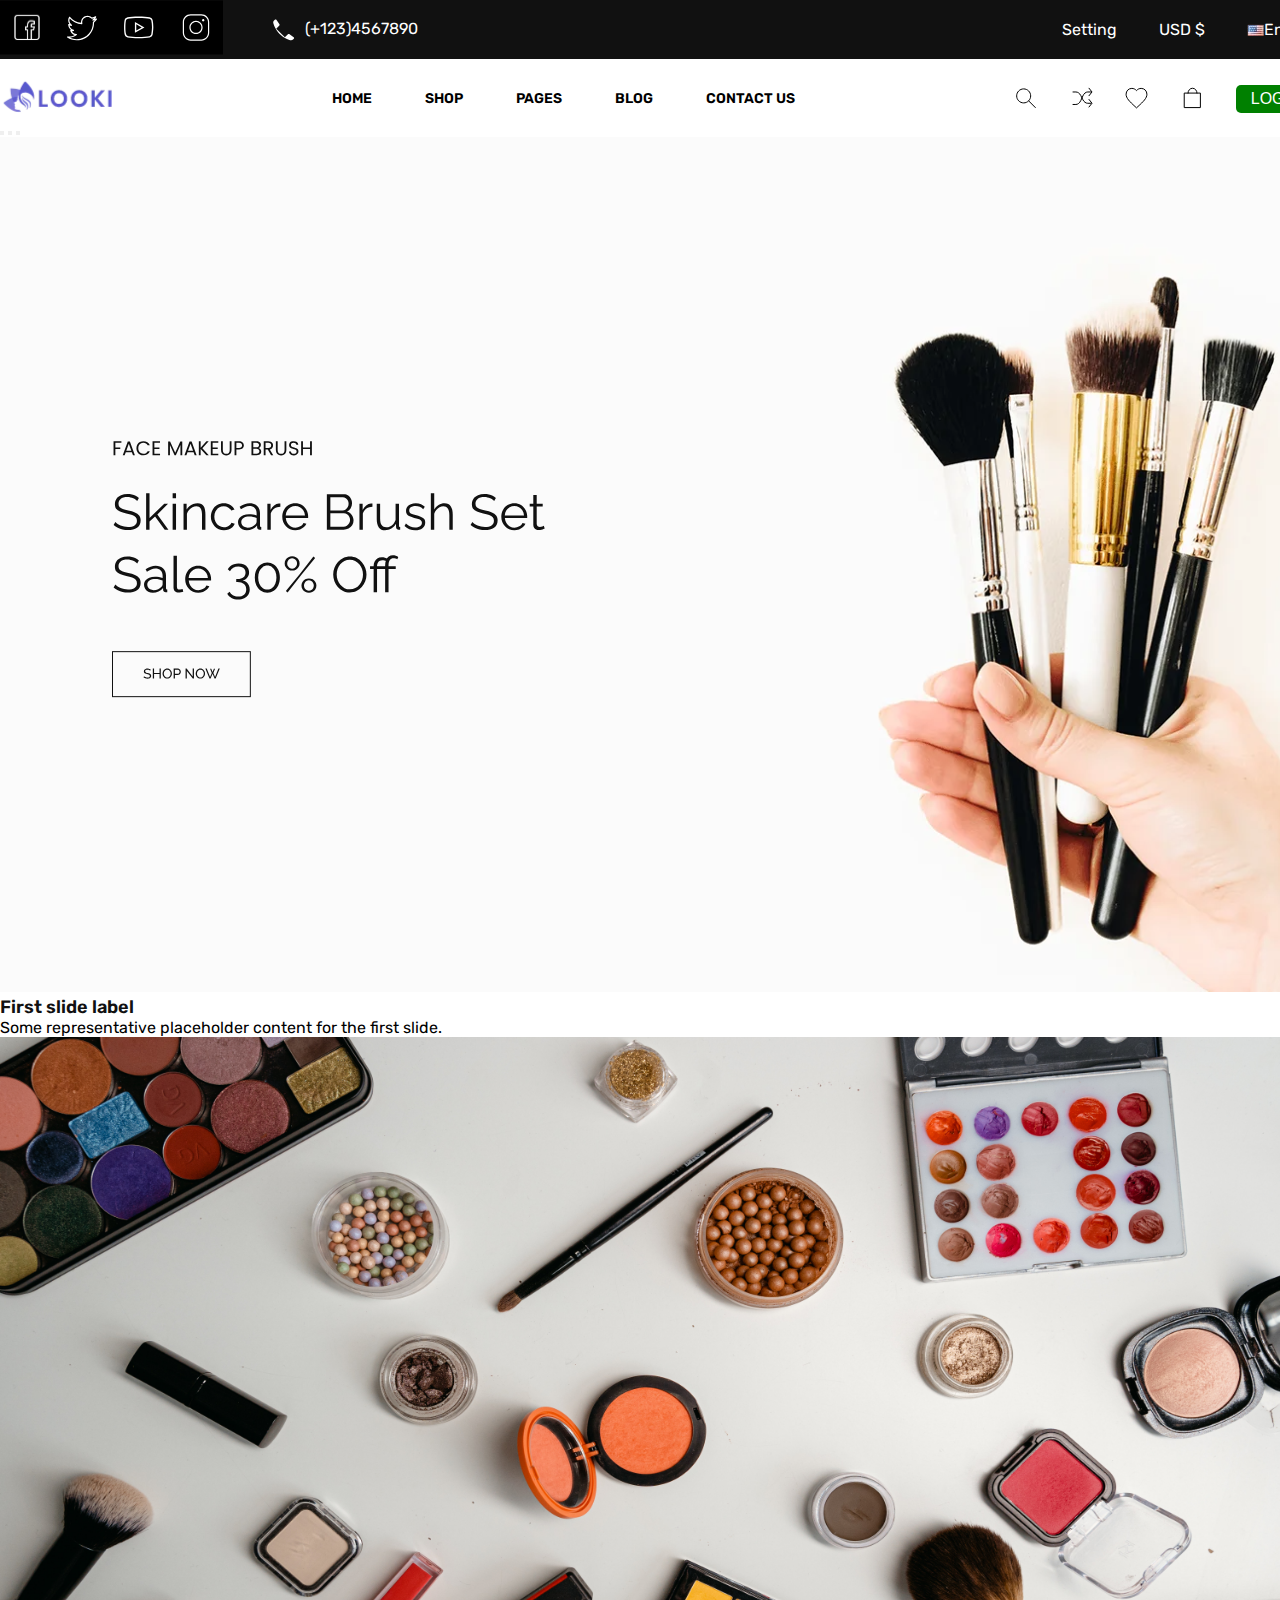
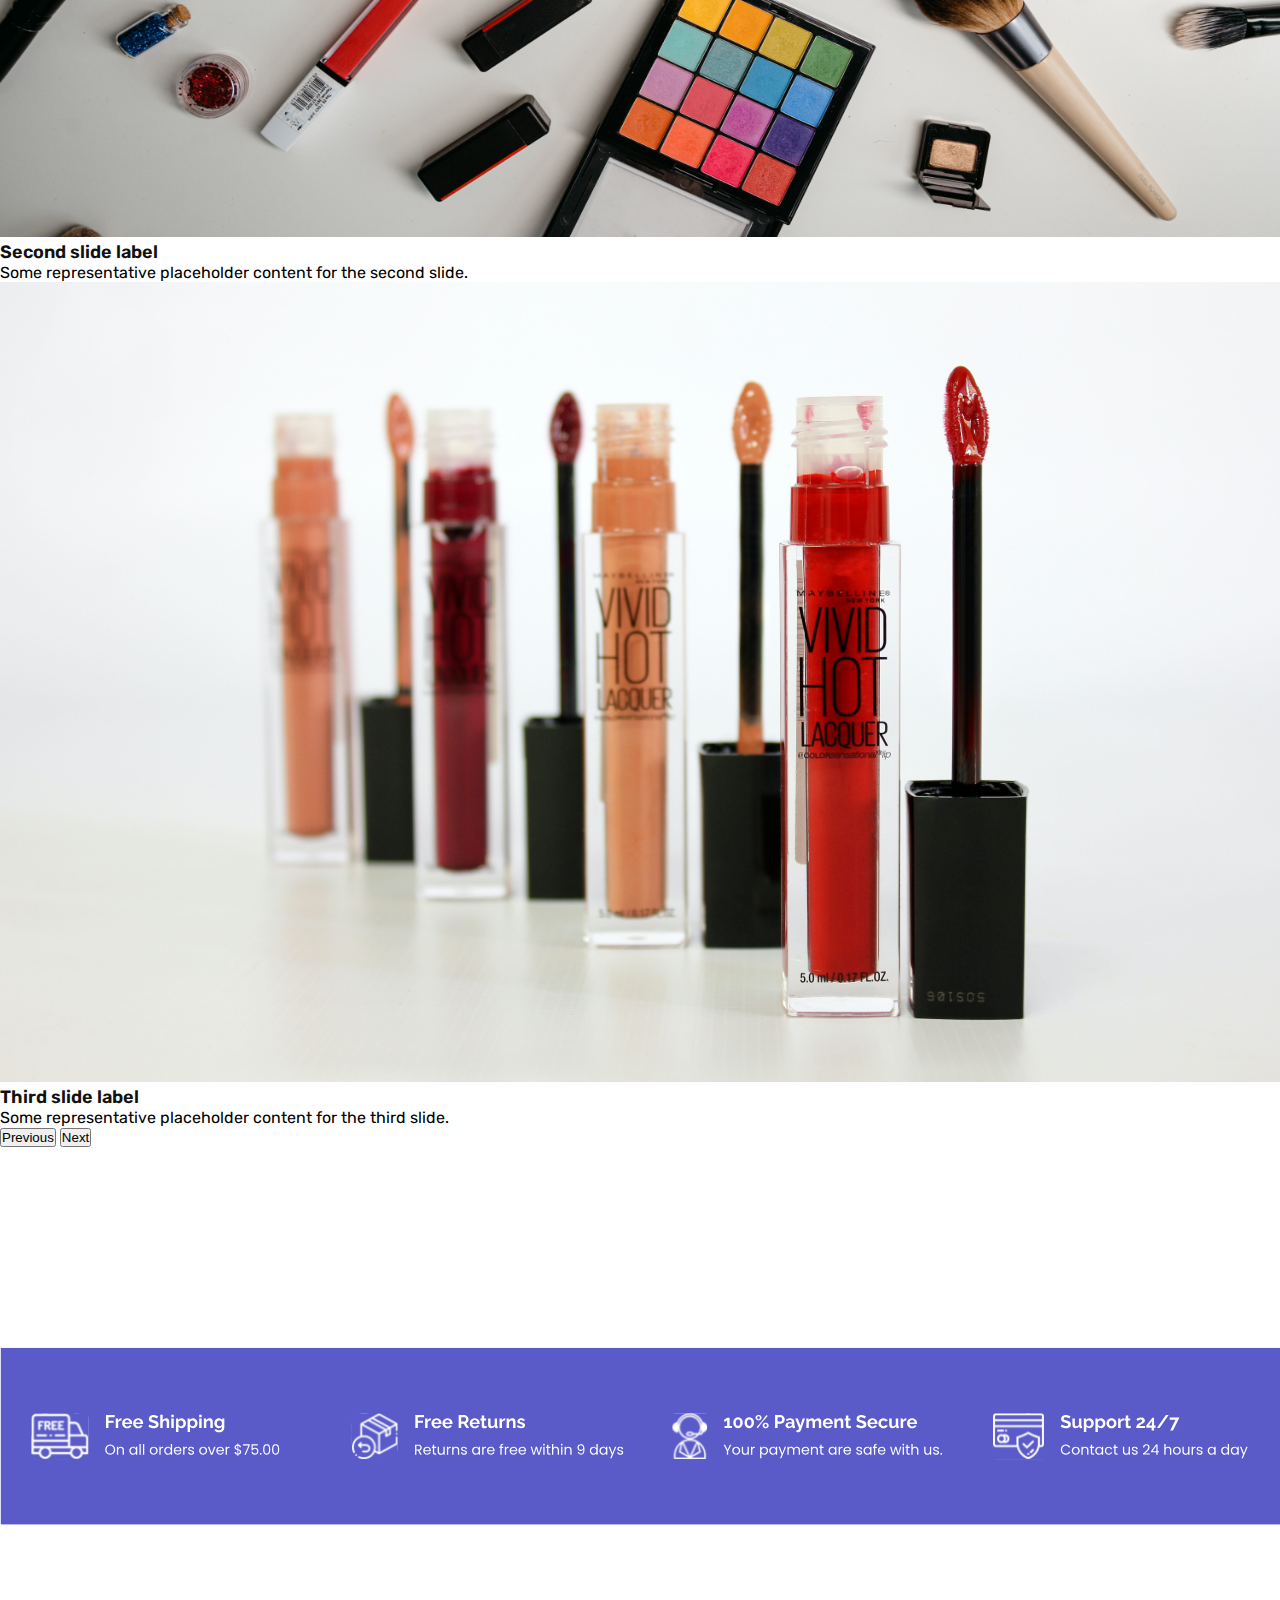
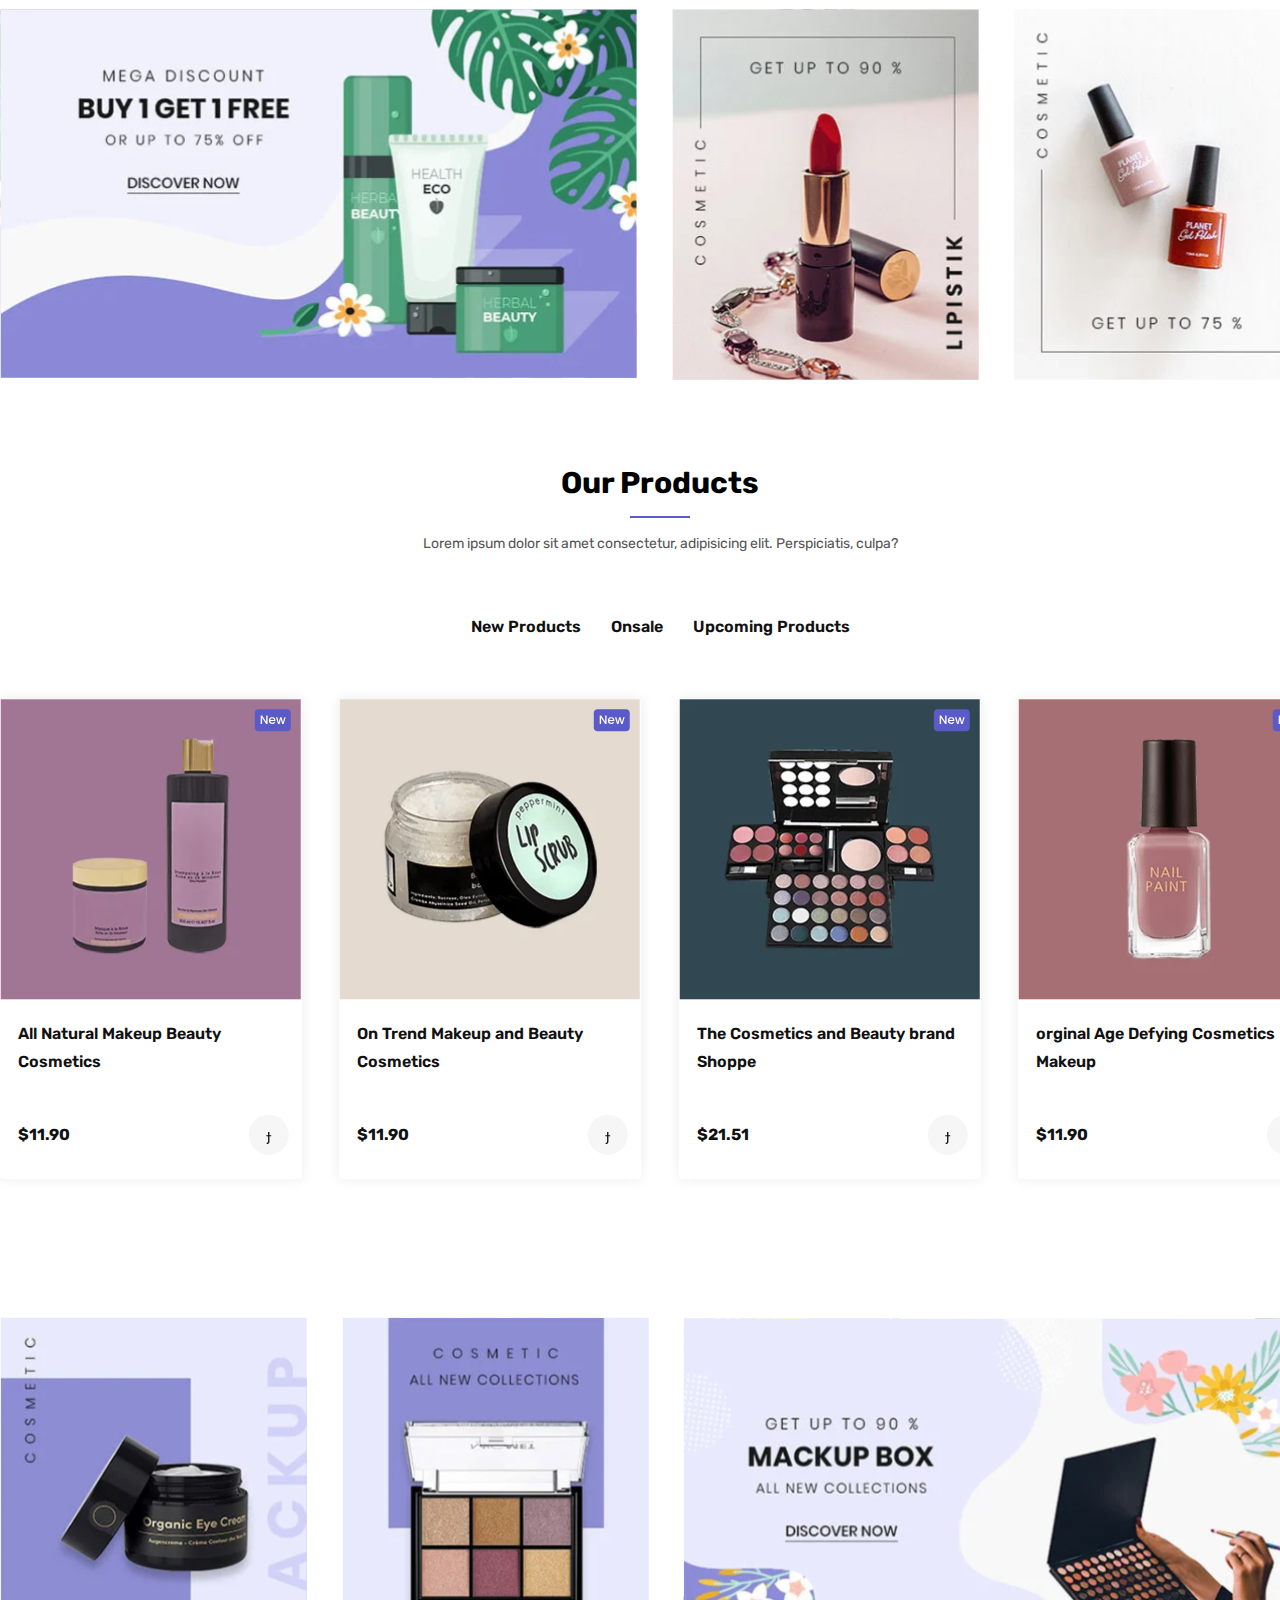
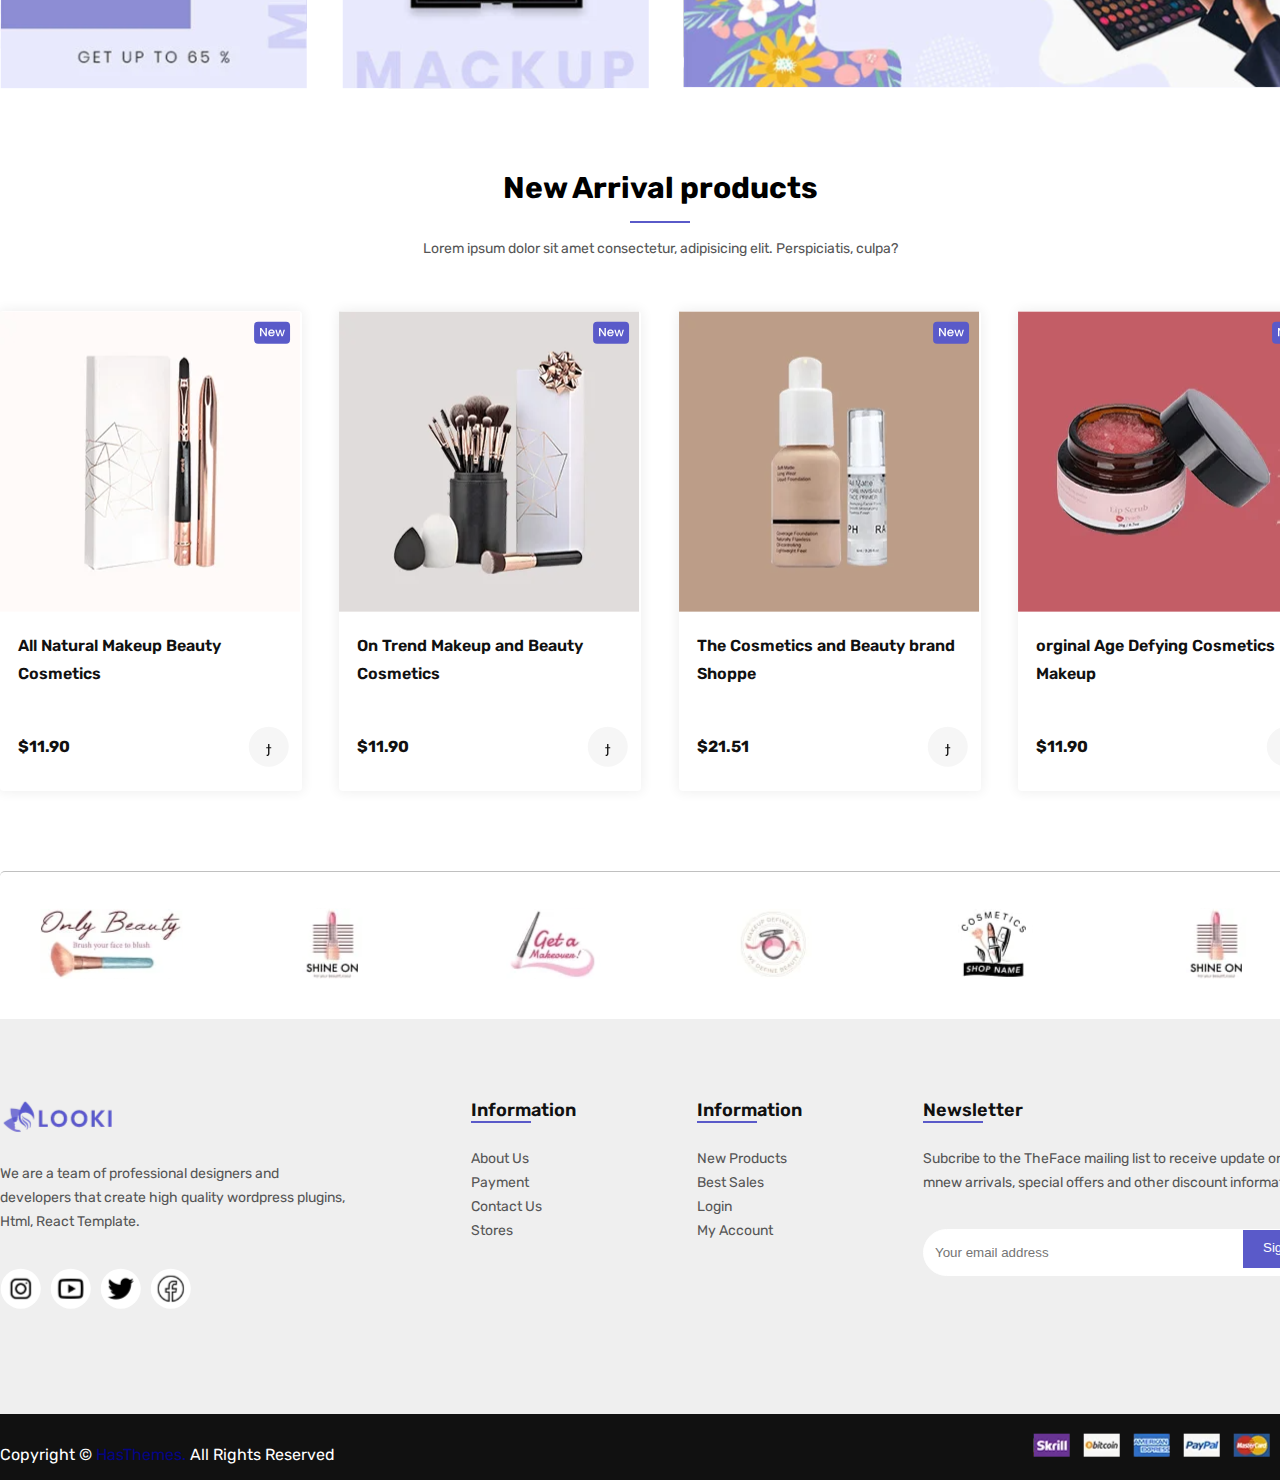
<file: index.html>
<!DOCTYPE html>
<html lang="en">
<head>
    <meta charset="UTF-8">
    <meta http-equiv="X-UA-Compatible" content="IE=edge">
    <meta name="viewport" content="width=device-width, initial-scale=1.0">
    <title>Document</title>
    <link href="https://cdn.jsdelivr.net/npm/bootstrap@5.3.0-alpha3/dist/css/bootstrap.min.css" rel="stylesheet" integrity="sha384-KK94CHFLLe+nY2dmCWGMq91rCGa5gtU4mk92HdvYe+M/SXH301p5ILy+dN9+nJOZ" crossorigin="anonymous">
    <link rel="stylesheet" href="./css/main.css">
</head>
<body>
    <header>
        <div class="forMedia">
            <div class="container">
                <div class="forBlackFlex">
                    <div class="forFlex_itemsTell">
                        <div>
                            <img src="./img/social_items.svg" alt="photo">
                        </div>
    
                        <div class="forNavPhone">
                            <img src="./img/phoneItems.svg" alt="photo">
                            <a href="tel:(+123)4567890">(+123)4567890</a>
                        </div>
                    </div>

                    <div>
                        <ul class="firstNavUl">
                            <li>Setting</li>
                            <li>USD $</li>
                            <li class="forFlexli"><img src="./img/america.svg" alt="photo">English</li>
                        </ul>
                    </div>
                </div>
            </div>
        </div>

        <nav>
            <div class="container">
                <div class="forNavFlex">
                    <div>
                        <img src="./img/mainlogo.svg" alt="photo">
                    </div>

                    <div>
                        <ul class="navClass">
                            <li class="navLi">Home</li>
                            <li class="navLi">Shop</li>
                            <li class="navLi">Pages</li>
                            <li class="navLi">Blog</li>
                            <li class="navLi">contact Us</li>
                        </ul>
                    </div>

                    <div class="forNavItemsFlex">
                       
                        <img src="./img/lupa.svg" alt="photo">
                        <img src="./img/shuffle.svg" alt="photo">
                        <img src="./img/like.svg" alt="photo">
                        <img src="./img/korzinka.svg" alt="photo">
                        <button  class="logInButton">Log In</button>
                    </div>
                </div>
            </div>
        </nav>

        <div class="hero">
            <!-- <img class="firstHeroImg" src="./img/firstHero.svg" alt="photo"> -->
            <div id="carouselExampleDark" class="carousel carousel-dark slide">
                <div class="carousel-indicators">
                  <button type="button" data-bs-target="#carouselExampleDark" data-bs-slide-to="0" class="active" aria-current="true" aria-label="Slide 1"></button>
                  <button type="button" data-bs-target="#carouselExampleDark" data-bs-slide-to="1" aria-label="Slide 2"></button>
                  <button type="button" data-bs-target="#carouselExampleDark" data-bs-slide-to="2" aria-label="Slide 3"></button>
                </div>
                <div class="carousel-inner">
                  <div class="carousel-item active" data-bs-interval="10000">
                    <img src="./img/firstHero.svg" class="d-block w-100" alt="...">
                    <div class="carousel-caption d-none d-md-block">
                      <h5>First slide label</h5>
                      <p>Some representative placeholder content for the first slide.</p>
                    </div>
                  </div>
                  <div class="carousel-item" data-bs-interval="2000">
                    <img src="./img/pexels-mart-production-7290089.jpg" class="d-block w-100 firstHeroImg" alt="...">
                    <div class="carousel-caption d-none d-md-block">
                      <h5>Second slide label</h5>
                      <p>Some representative placeholder content for the second slide.</p>
                    </div>
                  </div>
                  <div class="carousel-item">
                    <img src="./img/pexels-yon-sulbaran-8145764.jpg" class="d-block w-100 firstHeroImg" alt="...">
                    <div class="carousel-caption d-none d-md-block">
                      <h5>Third slide label</h5>
                      <p>Some representative placeholder content for the third slide.</p>
                    </div>
                  </div>
                </div>
                <button class="carousel-control-prev" type="button" data-bs-target="#carouselExampleDark" data-bs-slide="prev">
                  <span class="carousel-control-prev-icon" aria-hidden="true"></span>
                  <span class="visually-hidden">Previous</span>
                </button>
                <button class="carousel-control-next" type="button" data-bs-target="#carouselExampleDark" data-bs-slide="next">
                  <span class="carousel-control-next-icon" aria-hidden="true"></span>
                  <span class="visually-hidden">Next</span>
                </button>
              </div>
        </div>

        <!-- <div class="forCirckles">
            <div class="cicrle"></div>
            <div class="cicrle"></div>
            <div class="cicrle"></div>
        </div> -->
        
        <!-- <div class="rightStr">
            <img  src="./img/rightStr.svg" alt="photo">
        </div>

        <div class="leftStr">
            <img src="./img/leftStr.svg" alt="photo">
        </div> -->
    </header>

    <main>
        <section>
            <div class="container">
                <div>
                    <div>
                        <img class="skills" src="./img/skills.svg" alt="photo">
                    </div>

                    <div class="forAdverting">
                        <div>
                            <img src="./img/first_advertising.svg" alt="">
                        </div>
                        
                        <div>
                            <img src="./img/second_advertisin.svg" alt="photo">
                        </div>

                        <div>
                            <img src="./img/third.svg" alt="photo">
                        </div>
                    </div>
                </div>
            </div>
        </section>

        <section>
            <div class="container">
                <div>
                    <h2 class="first_h2">Our Products</h2>

                    <div class="first_line"></div>

                    <p class="first_p">Lorem ipsum dolor sit amet consectetur, adipisicing elit. Perspiciatis, culpa?</p>
                </div>

                <div>
                    <div class="for_select">
                        <h4 class="first_h4">new products</h4>
                        <h4 class="first_h4">onsale</h4>
                        <h4 class="first_h4">upcoming products</h4>
                    </div>
                </div>


                <div class="forSelectCards">
                    <div class="cards">
                        <img src="./img/firstNewCardImg.svg" alt="photo">
                        <h4 class="selectName">All Natural Makeup Beauty</h4>
                        <p class="selectType">Cosmetics</p>
                        <div class="price">
                            <p class="price_text">$11.90</p>
                            <img src="./img/f.svg" alt="photo">
                        </div>
                    </div>

                    <div class="cards">
                        <img src="./img/secondNewCardimg.svg" alt="photo">
                        <h4 class="selectName">On Trend Makeup and Beauty</h4>
                        <p class="selectType">Cosmetics</p>
                        <div class="price">
                            <p class="price_text">$11.90</p>
                            <img src="./img/f.svg" alt="photo">
                        </div>
                    </div>

                    <div class="cards">
                        <img src="./img/thirdNewCardImg.svg" alt="photo">
                        <h4 class="selectName">The Cosmetics and Beauty brand</h4>
                        <p class="selectType">Shoppe</p>
                        <div class="price">
                            <p class="price_text">$21.51</p>
                            <img src="./img/f.svg" alt="photo">
                        </div>
                    </div>

                    <div class="cards">
                        <img src="./img/fourthNewCardImg.svg" alt="photo">
                        <h4 class="selectName">orginal Age Defying Cosmetics</h4>
                        <p class="selectType">Makeup</p>
                        <div class="price">
                            <p class="price_text">$11.90</p>
                            <img src="./img/f.svg" alt="photo">
                        </div>
                    </div>
                </div>

                <div class="pagination_div">
                    <nav aria-label="Page navigation example">
                        <ul class="pagination justify-content-center">
                          <li class="page-item disabled">
                            <a class="page-link">Previous</a>
                          </li>
                          <!-- <li class="page-item"><a class="page-link" href="">1</a></li>
                          <li class="page-item"><a class="page-link" href="">2</a></li>
                          <li class="page-item"><a class="page-link" href="">3</a></li> -->
                          <li class="page-item">
                            <a class="page-link" href="#">Next</a>
                          </li>
                        </ul>
                      </nav>
                </div>


                <div class="discountPictures">
                    <img src="./img/firstDiscountImg.svg" alt="photo">
                    <img src="./img/secondDiscound.svg" alt="photo">
                    <img src="./img/thirdDiscound.svg" alt="photo">
                </div>
            </div>
        </section>

        <section>
            <div class="container">
                <div>
                    <div>
                        <h2 class="first_h2">New Arrival products</h2>

                    <div class="first_line"></div>

                    <p class="first_p">Lorem ipsum dolor sit amet consectetur, adipisicing elit. Perspiciatis, culpa?</p>
                    </div>


                    <div class="secondForCards">
                        <div class="cards">
                            <img src="./img/fifth.svg" alt="photo">
                            <h4 class="selectName">All Natural Makeup Beauty</h4>
                            <p class="selectType">Cosmetics</p>
                            <div class="price">
                                <p class="price_text">$11.90</p>
                                <img src="./img/f.svg" alt="photo">
                            </div>
                        </div>

                        <div class="cards">
                            <img src="./img/sixthimg.svg" alt="photo">
                            <h4 class="selectName">On Trend Makeup and Beauty</h4>
                            <p class="selectType">Cosmetics</p>
                            <div class="price">
                                <p class="price_text">$11.90</p>
                                <img src="./img/f.svg" alt="photo">
                            </div>
                        </div>

                        <div class="cards">
                            <img src="./img/seventhimg.svg" alt="photo">
                            <h4 class="selectName">The Cosmetics and Beauty brand</h4>
                            <p class="selectType">Shoppe</p>
                            <div class="price">
                                <p class="price_text">$21.51</p>
                                <img src="./img/f.svg" alt="photo">
                            </div>
                        </div>

                        <div class="cards">
                            <img src="./img/eigth.svg" alt="photo">
                            <h4 class="selectName">orginal Age Defying Cosmetics</h4>
                            <p class="selectType">Makeup</p>
                            <div class="price">
                                <p class="price_text">$11.90</p>
                                <img src="./img/f.svg" alt="photo">
                            </div>
                        </div>

                    </div>
                </div>
            </div>
        </section>

        <section>
            <div class="container">
                <div class="for_founder_svg">
                    <img class="foundersvg" src="./img/founder_company.svg" alt="photo">
                </div>
            </div>
        </section>
    </main>


    <footer>
        <div class="container">
            <div class="footer_bigFlex">
                <div class="for_footerICons">
                    <div>
                        <img src="./img/mainlogo.svg" alt="photo">
                    </div>

                    <p class="footer_p">
                        We are a team of professional designers and developers that create high quality wordpress plugins, Html, React Template.
                    </p>


                    <div>
                        <img src="./img/footerItems.svg" alt="photo">
                    </div>
                </div>

                <div>
                    <h5>Information</h5>
                    <div class="second_line"></div>

                    <ul class="footer_ul">
                        <li>About us</li>
                        <li>payment</li>
                        <li>Contact us</li>
                        <li>Stores</li>
                    </ul>
                </div>


                <div>
                    <h5>Information</h5>
                    <div class="second_line"></div>

                    <ul class="footer_ul">
                        <li>New products</li>
                        <li>Best sales</li>
                        <li>Login</li>
                        <li>My account</li>
                    </ul>
                </div>


                <div class="footer_right_div">
                    <h5>Newsletter</h5>
                    <div class="second_line"></div>
                    <p class="footer_p">Subcribe to the TheFace mailing list to receive update on mnew arrivals, special offers and other discount information.</p>

                    <form action="email">
                        <input class="footer_input" type="email" placeholder="Your email address">
                    </form>

                    <button class="footer_button">Sign up</button>
                </div>
            </div>


        </div>
    </footer>

    <div class="after_footer">
        <div class="container">
            <div class="for_after_footer" >
                <div class="after_footer_p">
                    <p class="before_footer_p">Copyright ©<span class="first_span"> HasThemes.</span>  All Rights Reserved</p>
                </div>

                <div>
                    <img src="./img/cards.svg" alt="photo">
                </div>
            </div>
        </div>
    </div>

    <script src="https://cdn.jsdelivr.net/npm/bootstrap@5.3.0-alpha3/dist/js/bootstrap.bundle.min.js" integrity="sha384-ENjdO4Dr2bkBIFxQpeoTz1HIcje39Wm4jDKdf19U8gI4ddQ3GYNS7NTKfAdVQSZe" crossorigin="anonymous"></script>
    <script src="./js/main.js"></script>
</body>
</html>
</file>
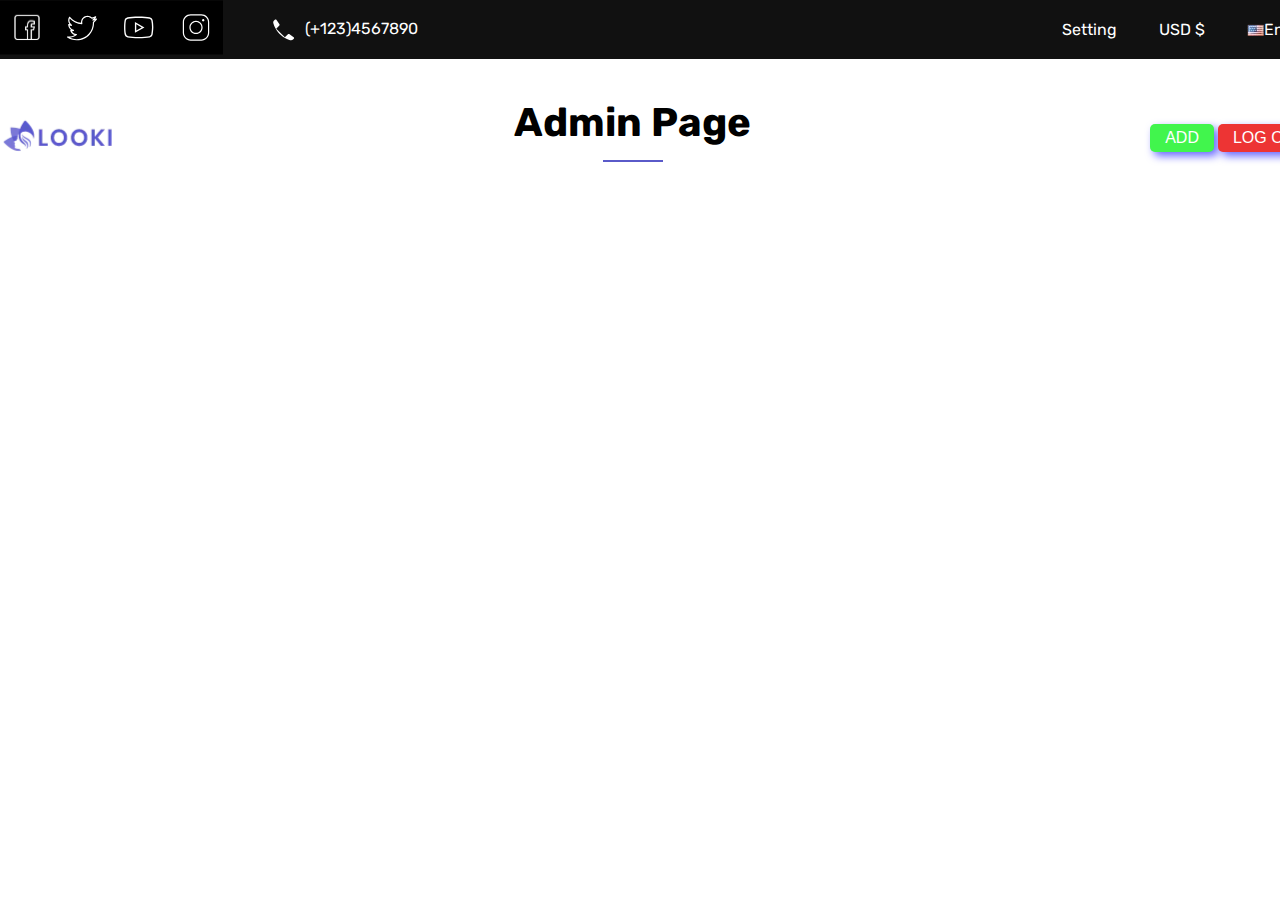
<file: admin.html>
<!DOCTYPE html>
<html lang="en">
<head>
    <meta charset="UTF-8">
    <meta http-equiv="X-UA-Compatible" content="IE=edge">
    <meta name="viewport" content="width=device-width, initial-scale=1.0">
    <title>Document</title>
    <link href="https://cdn.jsdelivr.net/npm/bootstrap@5.3.0-alpha3/dist/css/bootstrap.min.css" rel="stylesheet" integrity="sha384-KK94CHFLLe+nY2dmCWGMq91rCGa5gtU4mk92HdvYe+M/SXH301p5ILy+dN9+nJOZ" crossorigin="anonymous">
    <link rel="stylesheet" href="./css/main.css">
    <link rel="stylesheet" href="./css/admin.css">
</head>
<body>
    <header>
        <div class="forMedia">
            <div class="container">
                <div class="forBlackFlex">
                    <div class="forFlex_itemsTell">
                        <div>
                            <img src="./img/social_items.svg" alt="photo">
                        </div>
    
                        <div class="forNavPhone">
                            <img src="./img/phoneItems.svg" alt="photo">
                            <a href="tel:(+123)4567890">(+123)4567890</a>
                        </div>
                    </div>

                    <div>
                        <ul class="firstNavUl">
                            <li>Setting</li>
                            <li>USD $</li>
                            <li class="forFlexli"><img src="./img/america.svg" alt="photo">English</li>
                        </ul>
                    </div>
                </div>
            </div>

        </div>
        <nav>
            <div class="container">
                <div class="header_nav">
                    <div>
                        <img src="./img/mainlogo.svg" alt="photo">
                    </div>

                    <div>
                        <h1>
                            Admin Page
                        </h1>

                        <div class="first_line"></div>
                    </div>


                    <div>
                        <button class="addButton">Add</button>
                        <button  class="logOutButton">Log Out</button>
                    </div>
                </div>
            </div>
        </nav>
    </header>

    


    <main>
        <section>
            <div class="container">
                <div class="forAdminCards">
                    <div class="AdminCard">
                        <div class="forRelative">
                            <img class="test_img" src="./svg/test.svg" alt="photo">
                            <p class="brandText">New</p>
                         </div>
                
                         <h4 class="selectName">The Cosmetics and Beauty brand</h4>
                            <p class="selectType">Shoppe</p>
                            <div class="price">
                                <p class="price_text">$21.51</p>
                                <img src="./img/f.svg" alt="photo">
                                <button class="delete_button">Delete</button>
                            </div>

                            
                    </div>


                    
                </div>
            </div>
        </section>

        <div class="Formodal">
            <div class="modal_card">
                <div>
                    <img class="closeimg" src="svg/close.svg" alt="photo">
                </div>
                
                <form action="add">
                    <input id="imgUrl" type="url" placeholder="Add Photo">
                    <input id="brand" type="text" placeholder="Brand">
                    <input id="name" type="text" placeholder="Name">
                    <input id="type" type="text" placeholder="Type">
                    <input id="price" type="text" placeholder="Price">
                </form>

                <button class="saveButton">Save</button>
            </div>
        </div>

        
    </main>



    <script src="https://cdn.jsdelivr.net/npm/bootstrap@5.3.0-alpha3/dist/js/bootstrap.bundle.min.js" integrity="sha384-ENjdO4Dr2bkBIFxQpeoTz1HIcje39Wm4jDKdf19U8gI4ddQ3GYNS7NTKfAdVQSZe" crossorigin="anonymous"></script>
    <script src="./js/admin.js"></script>
</body>
</html>
</file>
<file: css/main.css>
@import url("https://fonts.googleapis.com/css2?family=Poppins&family=Rubik&display=swap");

* {
  box-sizing: border-box;
  margin: 0;
  padding: 0;
}

body {
  font-family: "Poppins", sans-serif;
  font-family: "Rubik", sans-serif;
}

.container {
  width: 1320px;
  margin: 0 auto;
}

a {
  color: white;
  border-bottom: none;
  text-decoration: none;
}

/* ===================================start_header============================================================= */

.forMedia {
  background-color: #111111;
}

.logInButton{
  background-color: green;
  color: white;
  font-size: 16px;
  border: none;
  padding: 5px 15px;
  border-radius: 5px;
  text-transform: uppercase;
}

.forFlexli{
  display: flex;
  align-items: center;
}

.forNavPhone {
  display: flex;
  text-align: center;
  gap: 10px;
}

.forFlex_itemsTell {
  display: flex;
  align-items: center;
  gap: 50px;
}

.firstNavUl {
  list-style: none;
  color: white;
  display: flex;
  gap: 42px;
  align-items: center;
}

.forBlackFlex {
  display: flex;
  align-items: center;
  justify-content: space-between;
}

.navClass {
  list-style: none;
  text-transform: uppercase;
  font-weight: 600;
  font-size: 14px;
  line-height: 30px;
  display: flex;
  align-items: center;
  gap: 53px;
  height: 20px;
  
}

.forNavItemsFlex {
  display: flex;
  align-items: center;
  gap: 30px;
}

.forNavFlex {
  display: flex;
  align-items: center;
  justify-content: space-between;
  padding-top: 20px;
}

.navLi {
  transition: color 0.2s ease-in-out;
}

.navLi:hover {
  color: #5a5ac9;
}

.firstHeroImg {
  width: 100%;
  height: 800px;
}

.carousel-control-prev {
  left: -35px;
  top: -25px;
}

.cicrle {
  width: 14px;
  height: 14px;
  border-radius: 50%;
  background-color: #111111;
}

.forCirckles {
  display: flex;
  gap: 5px;
  position: absolute;
  bottom: 0%;
  transform: translateY(180px);
  left: 50%;
}

.rightStr {
  position: absolute;
  left: 94%;
  bottom: 20%;
}

.leftStr {
  position: absolute;
  right: 94%;
  bottom: 20%;
}

/* ======================================start_main============================================================ */

.skills {
  width: 100%;
  padding-top: 200px;
}

.forAdverting {
  display: flex;
  justify-content: space-between;
  padding-top: 80px;
}

.first_h2 {
  font-weight: 700;
  font-size: 30px;
  line-height: 38px;
  text-align: center;
  padding-top: 80px;
}

.first_p {
  color: #565656;
  font-weight: 400;
  font-size: 14px;
  line-height: 24px;
  text-align: center;
}

.first_line {
  width: 60px;
  height: 2px;
  background: #5a5ac9;
  margin: 14px auto;
}

.for_select {
  display: flex;
  justify-content: center;
  gap: 30px;
  padding-top: 57px;
  padding-bottom: 58px;
}

.first_h4 {
  font-weight: 600;
  font-size: 16px;
  line-height: 28px;
  align-items: center;
  text-transform: capitalize;
  color: #111111;
  text-align: center;
  transition: color 0.2s ease-in-out;

  /* display: inline-block; */
}

.first_h4:hover {
  color: #5a5ac9;
  border-bottom: 1px solid #5a5ac9;
}

.selectName {
  padding-left: 18px;
  padding-top: 18px;
  font-weight: 600;
  font-size: 16px;
  line-height: 24px;
  color: #111111;
}

.selectType {
  padding-left: 18px;
  padding-top: 4px;
  font-weight: 600;
  font-size: 16px;
  line-height: 24px;
  color: #111111;
}

.price {
  padding-top: 40px;
  padding-left: 18px;
  display: flex;
  gap: 178px;
  align-items: center;
  padding-bottom: 24px;
}

.price_text {
  font-weight: 700;
  font-size: 16px;
  line-height: 28px;
  color: #111111;
}

.cards {
  background: #ffffff;
  box-shadow: 0px 0px 11.83px 1.17px rgba(0, 0, 0, 0.06);
  border-radius: 4px;
  width: 302px;
}

.forSelectCards {
  display: flex;
  justify-content: space-between;
  align-items: center;
  padding-bottom: 20px;
}

.discountPictures {
  display: flex;
  justify-content: space-between;
  align-items: center;
}

.secondForCards {
  display: flex;
  justify-content: space-between;
  align-items: center;
  padding-bottom: 80px;
  padding-top: 50px;
}

.foundersvg {
  padding: 36px 0px;
}

.for_founder_svg {
  border-top: 1px solid silver;
  border-radius: 5px;
}

/* ===================================start_footer======================================================== */

.for_footerICons {
  width: 350px;
}

.footer_p {
  font-weight: 400;
  font-size: 14px;
  line-height: 24px;
  display: flex;
  color: #565656;
  padding-top: 24.4px;
  padding-bottom: 34px;
}

.second_line {
  width: 60px;
  height: 2px;
  background: #5a5ac9;
}

h5 {
  font-weight: 600;
  font-size: 18px;
  line-height: 22px;
  color: #111111;
}

.footer_ul {
  list-style: none;
  padding: 0;
  text-transform: capitalize;
  font-weight: 400;
  font-size: 14px;
  line-height: 24px;
  color: #565656;
  padding-top: 24px;
}

.footer_right_div {
  width: 397px;
}

.footer_input {
  width: 415.99px;
  height: 47px;
  padding-left: 11px;
  background: #ffffff;
  border: 1px solid #ffffff;
  border-radius: 30px;
}


footer{
  background-color: #EFEFEF;
}


.footer_button{
  background-color: #5A5AC9;
  color: white;
  padding-top: 10px;
  padding-left: 20px;
  padding-bottom: 13px;
  padding-right: 20px;
  transform: translate(320px,-46px);
  border-top-right-radius:30px ;
  border-bottom-right-radius:30px ;
  border: none;
 

}

.footer_bigFlex{
  display: flex;
  justify-content: space-between;
  /* align-items: center; */
  padding-top: 80px;
  padding-bottom: 100px;
}

.first_span{
  color: rgb(4, 4, 131);
}

.before_footer_p{
  color: white;
}

.after_footer{
  background-color: #111111;
}

.for_after_footer{
  display: flex;
  align-items: center;
  justify-content: space-between;
  padding-top: 16px;
  padding-bottom: 16px;
}

.after_footer_p{
  display: flex;
  align-items: center;
  padding-top: 15px;
}

/* ====================================pagination============================================================ */

.pagination_div{
  padding-bottom: 80px;
}


.test_img {
  width: 300px;
  height: 300px;
}

.forAdminCards {
  display: flex;
  gap: 30px;
  flex-wrap: wrap;
  justify-content: center;
  
}


.forRelative {
  position: relative;
}



.brandText {
  background: #5a5ac9;
  border-radius: 4px;
  position: absolute;
  color: white;
  padding: 5.4px 5px;
  transform: translate(254px, -294px);
}


.AdminCard {
  background: #ffffff;
  box-shadow: 0px 0px 11.83px 1.17px rgba(0, 0, 0, 0.06);
  border-radius: 4px;
  width: 302px;
}
</file>
<file: css/admin.css>
.logOutButton {
  background-color: rgb(237, 52, 52);
  color: white;
  font-size: 16px;
  border: none;
  padding: 5px 15px;
  border-radius: 5px;
  text-transform: uppercase;
  box-shadow: 4px 4px 8px rgba(0, 0, 255, 0.6);
  transition: box-shadow 0.3s ease-in-out;
}

.logOutButton:hover {
  box-shadow: 4px 4px 8px rgba(0, 0, 0, 0.6);
}

.header_nav {
  display: flex;
  align-items: center;
  justify-content: space-between;
  padding-top: 40px;
  padding-bottom: 40px;
}

h1 {
  font-size: 40px;
}

.addButton {
  background-color: rgb(65, 245, 77);
  color: white;
  font-size: 16px;
  border: none;
  padding: 5px 15px;
  border-radius: 5px;
  text-transform: uppercase;
  box-shadow: 4px 4px 8px rgba(0, 0, 255, 0.6);
  transition: box-shadow 0.3s ease-in-out;
}

.addButton:hover {
  box-shadow: 4px 4px 8px rgba(0, 0, 0, 0.6);
}

.test_img {
  width: 300px;
  height: 300px;
}

.brandText {
  background: #5a5ac9;
  border-radius: 4px;
  position: absolute;
  color: white;
  padding: 5.4px 5px;
  transform: translate(254px, -294px);
}

.forRelative {
  position: relative;
}

.AdminCard {
  background: #ffffff;
  box-shadow: 0px 0px 11.83px 1.17px rgba(0, 0, 0, 0.06);
  border-radius: 4px;
  width: 302px;
}

.forAdminCards {
  display: flex;
  gap: 30px;
  flex-wrap: wrap;
  justify-content: center;
  
}

/* modal */

.modal_card{
  /* margin: 0 auto;
  display: block;
  margin-left: 650px; */
}

input{
  display: block;
  width: 300px;
  padding: 5px 10px;
  margin-bottom: 10px;
  border-color: rgb(180, 180, 180);
  border-radius: 5px;
  box-shadow: 5px 5px 10px rgb(110, 118, 120);
}

.saveButton{
  display: block;
  margin-left: 100px;
  width: 100px;
  height: 30px;
  margin-bottom: 20px;
  margin-top: 20px;
  border-radius: 5px;
  border: none;
  background-color: rgb(57, 255, 7);
  color: white;
  box-shadow: 5px 5px 10px rgb(110, 118, 120);
}

.closeimg{
  transform: translate(290px,-16px);
}

.Formodal{
  position: absolute;
  width: 100%;
  height: 100%;
  left: 0;
  right: 0;
  bottom: 0;
  top: 0;
  background-color: rgba(0, 0, 0, 0.386);
  display: flex;
  justify-content: center;
  align-items: center;
  transform: translateY(-200%);
  transition: transform 0.4s ease-in-out;
}

.modal_card{
  background-color: #fff;
  width: 350px;
  padding-left: 24px;
  padding-bottom: 15px;
  padding-top: 20px;
  border-radius: 5px;
}

.delete_button{
  width: 70px;
  color: white;
  border: none;
  background-color: rgb(241, 63, 63);
  margin-bottom: 20px;
  margin-left: 20px;
  border-radius: 5px;
}
</file>
